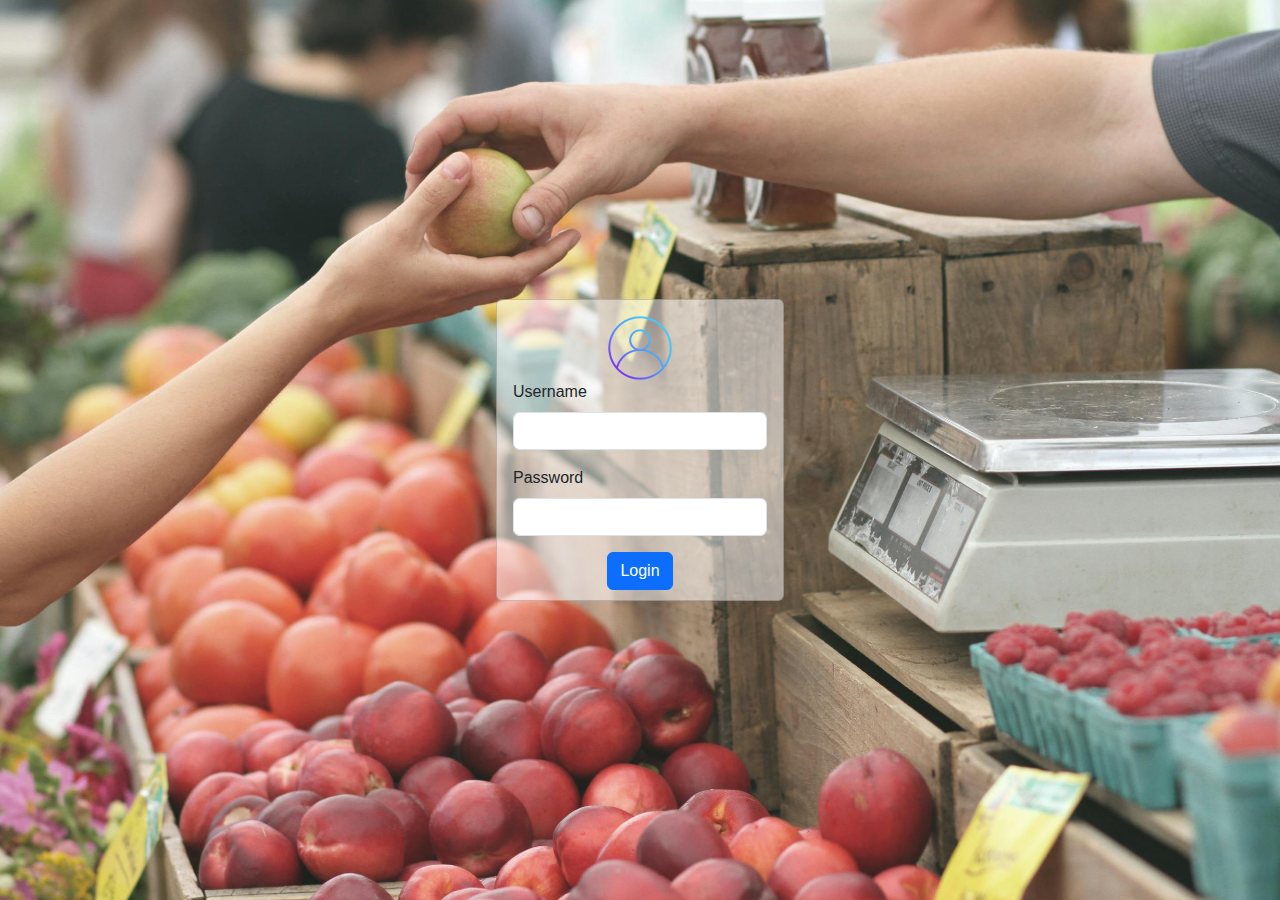
<file: index.html>
<!DOCTYPE html>
<html lang="en">
<head>
    <meta charset="UTF-8">
    <title>POS System</title>
    <link rel="stylesheet" href="assets/normalize.css">
    <link href="https://cdn.jsdelivr.net/npm/bootstrap@5.3.3/dist/css/bootstrap.min.css" rel="stylesheet" integrity="sha384-QWTKZyjpPEjISv5WaRU9OFeRpok6YctnYmDr5pNlyT2bRjXh0JMhjY6hW+ALEwIH" crossorigin="anonymous">

    <style>

        #login {
            width: 100vw;
            height: 100vh;
            background-image: url("assets/images/pexels-erik-scheel-95425.jpg");
            background-repeat: no-repeat;
            background-position: center;
            background-size: cover;

            position: relative;

        }

        #loginIcon {

            height: 4rem;
            width: 4rem;

            background-image: url("assets/images/login.png");
            background-repeat: no-repeat;
            background-position: center;
            background-size: cover;

            position: absolute;

            left: 0;
            right: 0;
            margin: auto;

        }

        /*body {
            font-family: 'Roboto', sans-serif;
            overflow: hidden;
        }

        #login {
            width: 100vw;
            height: 100vh;
            background-image: url("assets/images/pexels-erik-scheel-95425.jpg");
            background-repeat: no-repeat;
            background-position: center;
            background-size: cover;

            position: relative;

        }

        #loginForm {

            position: absolute;

            top: 0;
            bottom: 0;
            left: 0;
            right: 0;
            margin: auto;

            width: fit-content;
            height: fit-content;
        }

        .card {
            background-color: rgba(255, 255, 255, 0.5);
        }

        #btnLogin {
            width: fit-content;
        }

        #loginIconWrap {
            position: relative;
            width: 100%;
            height: 4rem;
        }

        #loginIcon {

            height: 4rem;
            width: 4rem;

            background-image: url("assets/images/login.png");
            background-repeat: no-repeat;
            background-position: center;
            background-size: cover;

            position: absolute;

            left: 0;
            right: 0;
            margin: auto;

        }

        #btnWrap {
            position: relative;
            width: 100%;
            height: 2rem;
        }

        #btnLogin {

            position: absolute;
            left: 0;
            right: 0;
            margin: auto;

        }*/

    </style>

</head>
<body>

    <!-- login page -->

    <section id="login" >

        <div id="loginForm">

            <div class="card" style="width: 18rem;">
                <div class="card-body">


                    <div id="loginIconWrap">
                        <div id="loginIcon"></div>
                    </div>

                    <form >
                        <div class="mb-3">
                            <label for="username" class="form-label">Username</label>
                            <input type="text" class="form-control" id="username" aria-describedby="emailHelp">
                        </div>
                        <div class="mb-3">
                            <label for="exampleInputPassword1" class="form-label">Password</label>
                            <input type="password" class="form-control" id="exampleInputPassword1">
                        </div>

                        <div id="btnWrap">
                            <div id="btnLogin">
                                <button id="login-button" type="button" class="btn btn-primary">Login</button>
                            </div>
                        </div>

                    </form>
                </div>
            </div>
        </div>

    </section>


    <!-- home -->

    <section id="home">

        <header>
            <nav class="navbar navbar-expand-lg  custom-navbar " >
                <div class="container-fluid">
                    <a class="navbar-brand logo-name" href="#">MH Grocery Stores</a>
                    <button class="navbar-toggler" type="button" data-bs-toggle="collapse" data-bs-target="#navbarNavAltMarkup" aria-controls="navbarNavAltMarkup" aria-expanded="false" aria-label="Toggle navigation">
                        <span class="navbar-toggler-icon"></span>
                    </button>
                    <div class="collapse navbar-collapse" id="navbarNavAltMarkup">
                        <div class="navbar-nav">
                            <a id="home-link" class="nav-link" >Home</a>
                            <a id="orders-link" class="nav-link">Orders</a>
                            <a id="item-link" class="nav-link">Items</a>
                            <a id="customer-link" class="nav-link">Customers</a>
                        </div>
                    </div>

                    <nav class="navbar ">
                        <form class="container-fluid justify-content-start">
                            <button id="logout-button" class="btn btn-sm btn-outline-secondary" type="button">Logout</button>
                        </form>
                    </nav>
                </div>
            </nav>

        </header>

        <section id="home-content" class="home-content container">

            <div class="row" >

                <div class="col-12 col-sm-12 col-md-6 col-lg-3 col-xl-3 col-xxl-3" >
                    <div class="card cus-card">

                        <h5 class="card-header cus-card-header">Order History</h5>

                        <div class="card-body">

                            <form class="row g-3">

                                <div class="col-md-6">
                                    <label for="input-year" class="form-label">Select Year</label>
                                    <select id="input-year" class="form-select">
                                        <option selected></option>
                                        <option>2023</option>
                                        <option>2024</option>
                                    </select>
                                </div>

                                <div class="col-12 text-end">
                                    <button id="view-orders" type="button" class="btn btn-primary" data-bs-toggle="modal" data-bs-target="#exampleModal">View Orders</button>
                                </div>
                            </form>

                        </div>
                    </div>
                </div>

                <div class="col-12 col-sm-12 col-md-6 col-lg-7 col-xl-7 col-xxl-7" >
                    <div class="card cus-card">

                        <h5 class="card-header cus-card-header">Order History by Customer</h5>

                        <div class="card-body">

                            <form class="row g-3">

                                <div class="col-md-4">
                                    <label for="input-cus-type" class="form-label">Search by</label>
                                    <select id="input-cus-type" class="form-select">
                                        <option selected></option>
                                        <option>ID</option>
                                        <option>Name</option>
                                    </select>
                                </div>

                                <div class="col-md-6">
                                    <label for="cus-name" class="form-label">Name or ID</label>
                                    <input id="cus-name" type="text" class="form-control">
                                </div>

                                <div class="text-end">
                                    <button id="cus-history-view" type="button" class="btn btn-primary" data-bs-toggle="modal" data-bs-target="#customerHistory">View History</button>
                                </div>
                            </form>

                        </div>
                    </div>
                </div>

                <div class="col-12 col-sm-12 col-md-6 col-lg-2 col-xl-2 col-xxl-2" >
                    <div class="card cus-card">

                        <h5 class="card-header cus-card-header">Lists</h5>

                        <div class="card-body">

                            <form class="row g-3">

                                <div class="col-12 text-center">
                                    <button type="button" class="btn btn-outline-primary" data-bs-toggle="modal" data-bs-target="#customerList">Customers</button>
                                </div>

                                <div class="col-12 text-center">
                                    <button type="button" class="btn btn-outline-success" data-bs-toggle="modal" data-bs-target="#ItemList">Items</button>
                                </div>

                            </form>

                        </div>
                    </div>
                </div>


                <div class="col-12 col-sm-12 col-md-12 col-lg-12 col-xl-12 col-xxl-12" >
                    <div class="card card-progress cus-card">

                        <h5 class="card-header cus-card-progress-header">Sales by Month</h5>

                        <div class="card-body">
                            <div class="progress-bars">
                                <label for="jan">January</label>
                                <div id="jan" class="progress" role="progressbar" aria-label="Info example" aria-valuenow="50" aria-valuemin="0" aria-valuemax="100">
                                    <div class="progress-bar bg-info text-dark" style="width: 25%">25%</div>
                                </div>

                                <br>


                                <label for="feb">February</label>
                                <div id="feb" class="progress" role="progressbar" aria-label="Info example" aria-valuenow="50" aria-valuemin="0" aria-valuemax="100">
                                    <div class="progress-bar bg-info text-dark" style="width: 50%">50%</div>
                                </div>

                                <br>

                                <label for="mar">March</label>
                                <div id="mar" class="progress" role="progressbar" aria-label="Info example" aria-valuenow="50" aria-valuemin="0" aria-valuemax="100">
                                    <div class="progress-bar bg-info text-dark" style="width: 75%">75%</div>
                                </div>

                                <br>

                                <label for="apr">April</label>
                                <div id="apr" class="progress" role="progressbar" aria-label="Info example" aria-valuenow="50" aria-valuemin="0" aria-valuemax="100">
                                    <div class="progress-bar bg-info text-dark" style="width: 100%">100%</div>
                                </div>

                                <br>

                            </div>
                            <a href="orders.html" class="card-link">Go to orders</a>
                        </div>
                    </div>
                </div>

            </div>

        </section>

    </section>


    <!-- Customer page -->

    <section id="customer-content" class="container">

        <div class="row">
            <div class="card cus-card col-10 col-sm-10   col-md-6 col-lg-6 col-xl-6 col-xxl-6"  >

                <h5 class="card-header">New Customer</h5>

                <div class="card-body">
                    <h5 class="card-title">Customer info</h5>

                    <form id="customer-form">

                        <div class="mb-3">
                            <label for="customer-id" class="form-label">Customer ID</label>
                            <input type="text" class="form-control" id="customer-id" placeholder="Enter customer's mobile number">
                        </div>

                        <div class="mb-3">
                            <label for="customer-name" class="form-label">Customer Name</label>
                            <input type="text" class="form-control" id="customer-name" placeholder="Enter customer's name">
                        </div>

                        <div class="mb-3">
                            <label for="customer-email" class="form-label">Email address</label>
                            <input type="email" class="form-control" id="customer-email" aria-describedby="emailHelp" placeholder="Enter customer's email">
                        </div>

                        <div class="mb-3">
                            <label for="customer-address" class="form-label">Customer Address</label>
                            <textarea class="form-control" placeholder="Enter customer's address" id="customer-address" style="height: 100px"></textarea>
                        </div>

                        <div class="text-end">
                            <button id="customer-save" type="button" class="btn btn-warning">Save</button>
                            <button id="customer-save-clear" type="button" class="btn btn-primary">Clear</button>
                        </div>

                    </form>

                </div>
            </div>

            <div id="div-search" class="card cus-card col-10 col-sm-10 col-md-6 col-lg-4 col-xl-4 col-xxl-4" >

                <h5 class="card-header">Customer Details</h5>

                <div class="card-body">
                    <h5 class="card-title">Search Customer</h5>

                    <form id="customer-search-form">
                        <div class="mb-3">
                            <input type="text" class="form-control" id="cus-id-search" placeholder="Enter customer's  mobile/name">
                        </div>

                        <div class="text-end">
                            <button id="customer-search" type="button" class="btn btn-warning" data-bs-toggle="modal" data-bs-target="#customerModal">Search</button>
                            <button id="customer-search-clear" type="button" class="btn btn-primary">clear</button>
                        </div>
                    </form>

                </div>
            </div>

            <div id="div-customer-table" class="card cus-card col-8 col-sm-8 col-md-12 col-lg-12 col-xl-12 col-xxl-12" >

                <h5 class="card-header">Customers</h5>

                <div class="card-body">
                    <section class="table-view">
                        <table class="table table-striped">
                            <thead>
                            <tr>
                                <th scope="col">ID</th>
                                <th scope="col">Name</th>
                                <th scope="col">Email address</th>
                                <th scope="col">Address</th>
                            </tr>
                            </thead>
                            <tbody id="customer-table-body">
                            </tbody>
                        </table>
                    </section>
                </div>
            </div>

        </div>

    </section>


    <!-- Item page -->
    <section id="item-content" class="container">

        <div class="row">
            <div class="card cus-card col-10 col-sm-10   col-md-6 col-lg-6 col-xl-6 col-xxl-6"  >

                <h5 class="card-header">New Item</h5>

                <div class="card-body">
                    <h5 class="card-title">Item info</h5>

                    <form id="item-form">

                        <div class="mb-3">
                            <label for="item-id" class="form-label">Item code</label>
                            <input type="text" class="form-control" id="item-id" placeholder="Enter item code">
                        </div>

                        <div class="mb-3">
                            <label for="item-name" class="form-label">Item Name</label>
                            <input type="text" class="form-control" id="item-name" placeholder="Enter item name">
                        </div>

                        <div class="mb-3">
                            <label for="item-uni-price" class="form-label">Unit price</label>
                            <input type="text" class="form-control" id="item-uni-price" placeholder="Enter unit price">
                        </div>

                        <div class="mb-3">
                            <label for="item-qty" class="form-label">Quantity</label>
                            <input type="text" class="form-control" id="item-qty" placeholder="Enter quantity">
                        </div>

                        <div class="text-end">
                            <button id="item-save" type="button" class="btn btn-success">Save</button>
                            <button id="item-save-clear" type="button" class="btn btn-secondary">Clear</button>
                        </div>

                    </form>


                </div>
            </div>

            <div id="div-item-search" class="card cus-card col-10 col-sm-10 col-md-6 col-lg-4 col-xl-4 col-xxl-4" >

                <h5 class="card-header">Item Details</h5>

                <div class="card-body">
                    <h5 class="card-title">Search Item</h5>

                    <form id="item-search-form">
                        <div class="mb-3">
                            <input type="text" class="form-control" id="item-id-search" placeholder="Enter item code/name">
                        </div>

                        <div class="text-end">
                            <button id="item-search" type="button" class="btn btn-warning" data-bs-toggle="modal" data-bs-target="#itemModal">Search</button>
                            <button id="reset-item-search" type="button" class="btn btn-secondary">clear</button>
                        </div>
                    </form>

                </div>
            </div>

            <div id="div-item-table" class="card cus-card col-8 col-sm-8 col-md-12 col-lg-12 col-xl-12 col-xxl-12" >

                <h5 class="card-header">Items</h5>

                <div class="card-body">
                    <section class="table-view">
                        <table class="table table-striped">
                            <thead>
                            <tr>
                                <th scope="col">Code</th>
                                <th scope="col">Name</th>
                                <th scope="col">Unit price</th>
                                <th scope="col">Quantity</th>
                            </tr>
                            </thead>
                            <tbody id="item-table-body">

                            </tbody>
                        </table>
                    </section>
                </div>
            </div>

        </div>

    </section>

    <!-- Orders page -->

    <section id="order-content" class="container">

        <div class="row">
            <div class="card cus-card col-10 col-sm-10  col-md-4 col-lg-4 col-xl-4 col-xxl-4"  >

                <h5 class="card-header">Invoice Details</h5>

                <div class="card-body">

                    <form id="form-cus-details" class="row g-3">
                        <div class="col-md-6">
                            <label for="order-id" class="form-label">Order ID</label>
                            <input type="text" class="form-control" id="order-id">
                        </div>
                        <div class="col-md-6">
                            <div class="form-group">
                                <label for="datepicker" class="form-label">Select Date:</label>
                                <input type="date" class="form-control datepicker" id="datepicker" placeholder="Select date">
                            </div>
                        </div>

                        <div class="col-md-6">
                            <label for="input-cus-id" class="form-label">Customer ID</label>
                            <select id="input-cus-id" class="form-select">
                            </select>
                        </div>
                        <div class="col-12">
                            <label for="order-cus-name" class="form-label">Name</label>
                            <input type="text" class="form-control" id="order-cus-name">
                        </div>
                        <div class="col-6">
                            <label for="order-cus-address" class="form-label">Address</label>
                            <input type="text" class="form-control" id="order-cus-address" >
                        </div>
                        <div class="col-md-6">
                            <label for="order-cus-email" class="form-label">Email</label>
                            <input type="text" class="form-control" id="order-cus-email">
                        </div>

                    </form>

                </div>
            </div>

            <div id="div-item" class="card cus-card col-10 col-sm-10 col-md-3 col-lg-3 col-xl-3 col-xxl-3" >

                <h5 class="card-header">Item Select</h5>

                <div class="card-body">

                    <form id="form-item-details" class="row g-3">

                        <div class="col-md-6">
                            <label for="input-item-code" class="form-label">Item Code</label>
                            <select id="input-item-code" class="form-select">
                            </select>
                        </div>

                        <div class="col-12">
                            <label for="order-itm-name" class="form-label">Name</label>
                            <input type="text" class="form-control" id="order-itm-name">
                        </div>

                        <div class="col-md-6">
                            <label for="order-itm-price" class="form-label">Price</label>
                            <input type="text" class="form-control" id="order-itm-price">
                        </div>

                        <div class="col-md-6">
                            <label for="itm-qty" class="form-label">Qty on hand</label>
                            <label type="text" class="form-control" id="itm-qty"></label>
                        </div>

                        <div class="col-md-6">
                            <label for="itm-buy-qty" class="form-label">Qty</label>
                            <input type="text" class="form-control" id="itm-buy-qty">
                        </div>

                        <div class="col-12 text-end">
                            <button id="add-item-order" type="button" class="btn btn-primary">Add item</button>
                        </div>
                    </form>

                </div>
            </div>

            <div id="div-amount" class="card cus-card col-10 col-sm-10 col-md-4 col-lg-4 col-xl-4 col-xxl-4" >

                <h5 class="card-header">Transaction</h5>

                <div class="card-body">

                    <form id="form-transaction-details" class="row g-3">

                        <div class="row g-3 align-items-center ">
                            <div class="col-auto">
                                <label for="total" class="col-form-label text-primary ">Total</label>
                            </div>
                            <div class="col-auto">
                                <input type="text" id="total" class="form-control border border-primary" aria-describedby="passwordHelpInline">
                            </div>
                        </div>

                        <div class="row g-3 align-items-center ">
                            <div class="col-auto">
                                <label for="subtotal" class="col-form-label text-danger">Subtotal</label>
                            </div>
                            <div class="col-md-9">
                                <input type="text" id="subtotal" class="form-control border border-danger text-danger" aria-describedby="passwordHelpInline">
                            </div>
                        </div>

                        <div class="col-6">
                            <label for="cash" class="form-label">Cash</label>
                            <input type="text" class="form-control" id="cash">
                        </div>

                        <div class="col-md-6">
                            <label for="discount" class="form-label">Discount</label>
                            <select id="discount" class="form-select">
                                <option id="zero-per" value="0">0%</option>
                                <option id="five-per" value="5">5%</option>
                                <option id="ten-per" value="10">10%</option>
                            </select>
                        </div>

                        <div class="col-md-6">
                            <label for="balance" class="form-label">Change</label>
                            <input type="text" class="form-control" id="balance">
                        </div>

                        <div class="col-12 text-center">
                            <button id="cancel-order" type="button" class="btn btn-danger">Cancel</button>
                            <button id="purchase" type="button" class="btn btn-primary">Purchase</button>
                        </div>
                    </form>

                </div>
            </div>

            <div id="div-order-table" class="card cus-card col-8 col-sm-8 col-md-12 col-lg-12 col-xl-12 col-xxl-12" >

                <h5 class="card-header">Items</h5>

                <div class="card-body">
                    <section class="table-view">
                        <table class="table table-striped">
                            <thead>
                            <tr>
                                <th scope="col">Item Code</th>
                                <th scope="col">Item Name</th>
                                <th scope="col">Quantity</th>
                                <th scope="col">Item Total</th>
                            </tr>
                            </thead>
                            <tbody id="cart-table-body">

                            </tbody>
                        </table>
                    </section>
                </div>
            </div>

        </div>

    </section>

    <!-- Modals -->


    <!-- Modals for home page -->

    <!-- Modal for View orders -->
    <div class="modal fade" id="exampleModal" tabindex="-1" aria-labelledby="exampleModalLabel" aria-hidden="true">
        <div class="modal-dialog">
            <div class="modal-content">
                <div class="modal-header">
                    <h1 class="modal-title fs-5" id="exampleModalLabel">Order History</h1>
                    <button type="button" class="btn-close" data-bs-dismiss="modal" aria-label="Close"></button>
                </div>
                <div class="modal-body">
                    <div id="div-ord-table" class="card cus-card col-8 col-sm-8 col-md-12 col-lg-12 col-xl-12 col-xxl-12" >

                        <h5 class="card-header">Orders</h5>

                        <div class="card-body">
                            <section class="table-view">
                                <table class="table table-striped">
                                    <thead>
                                    <tr>
                                        <th scope="col">Order ID</th>
                                        <th scope="col">Customer ID</th>
                                        <th scope="col">Date</th>
                                        <th scope="col">Amount</th>
                                    </tr>
                                    </thead>
                                    <tbody id="home-orders-body">
                                    </tbody>
                                </table>
                            </section>
                        </div>
                    </div>
                </div>
                <div class="modal-footer">
                    <button type="button" class="btn btn-secondary" data-bs-dismiss="modal">Close</button>
                </div>
            </div>
        </div>
    </div>

    <!-- Modal for Customer list-->
    <div class="modal fade" id="customerList" tabindex="-1" aria-labelledby="customer-list" aria-hidden="true">
        <div class="modal-dialog">
            <div class="modal-content">
                <div class="modal-header">
                    <h1 class="modal-title fs-5" id="customer-list">Customer List</h1>
                    <button type="button" class="btn-close" data-bs-dismiss="modal" aria-label="Close"></button>
                </div>
                <div class="modal-body">
                    <div id="div-cus-table" class="card cus-card col-8 col-sm-8 col-md-12 col-lg-12 col-xl-12 col-xxl-12" >

                        <h5 class="card-header">Customers</h5>

                        <div class="card-body">
                            <section class="table-view">
                                <table class="table table-striped">
                                    <thead>
                                    <tr>
                                        <th scope="col">Customer ID</th>
                                        <th scope="col">Customer Name</th>
                                        <th scope="col">Email</th>
                                        <th scope="col">Address</th>
                                    </tr>
                                    </thead>
                                    <tbody>
                                    <tr>
                                        <th>C1</th>
                                        <td>Dimuthu</td>
                                        <td>dimuthu@gmail.com</td>
                                        <td>Wadduwa</td>
                                    </tr>
                                    <tr>
                                        <th>C2</th>
                                        <td>Dilan</td>
                                        <td>dilan@gmail.com</td>
                                        <td>Moratuwa</td>
                                    </tr>
                                    <tr>
                                        <th>C3</th>
                                        <td>Pasindu</td>
                                        <td>pasindu@gmail.com</td>
                                        <td>Dompe</td>
                                    </tr>
                                    </tbody>
                                </table>
                            </section>
                        </div>
                    </div>
                </div>
                <div class="modal-footer">
                    <button type="button" class="btn btn-secondary" data-bs-dismiss="modal">Close</button>
                </div>
            </div>
        </div>
    </div>

    <!-- Modal for Customer order history -->
    <div class="modal fade" id="customerHistory" tabindex="-1" aria-labelledby="customer-history" aria-hidden="true">
        <div class="modal-dialog">
            <div class="modal-content">
                <div class="modal-header">
                    <h1 class="modal-title fs-5" id="customer-history">Customer History</h1>
                    <button type="button" class="btn-close" data-bs-dismiss="modal" aria-label="Close"></button>
                </div>
                <div class="modal-body">
                    <div id="div-cus-history-table" class="card cus-card col-8 col-sm-8 col-md-12 col-lg-12 col-xl-12 col-xxl-12" >

                        <h5 class="card-header">History</h5>

                        <div class="card-body">
                            <section class="table-view">
                                <table class="table table-striped">
                                    <thead>
                                    <tr>
                                        <th scope="col">Order ID</th>
                                        <th scope="col">Amount</th>
                                        <th scope="col">Date</th>
                                    </tr>
                                    </thead>
                                    <tbody id="cus-history-body">
                                    </tbody>
                                </table>
                            </section>
                        </div>
                    </div>
                </div>
                <div class="modal-footer">
                    <button type="button" class="btn btn-secondary" data-bs-dismiss="modal">Close</button>
                </div>
            </div>
        </div>
    </div>

    <!-- Modal for Item list-->
    <div class="modal fade" id="ItemList" tabindex="-1" aria-labelledby="item-list" aria-hidden="true">
        <div class="modal-dialog">
            <div class="modal-content">
                <div class="modal-header">
                    <h1 class="modal-title fs-5" id="item-list">Items</h1>
                    <button type="button" class="btn-close" data-bs-dismiss="modal" aria-label="Close"></button>
                </div>
                <div class="modal-body">
                    <div id="div-home-item-table" class="card cus-card col-8 col-sm-8 col-md-12 col-lg-12 col-xl-12 col-xxl-12" >

                        <h5 class="card-header">Items</h5>

                        <div class="card-body">
                            <section class="table-view">
                                <table class="table table-striped">
                                    <thead>
                                    <tr>
                                        <th scope="col">Code</th>
                                        <th scope="col">Name</th>
                                        <th scope="col">Unit price</th>
                                        <th scope="col">Quantity</th>
                                    </tr>
                                    </thead>
                                    <tbody>
                                    <tr>
                                        <th>1</th>
                                        <td>Rice</td>
                                        <td>200</td>
                                        <td>1000</td>
                                    </tr>
                                    <tr>
                                        <th>2</th>
                                        <td>Soap</td>
                                        <td>150</td>
                                        <td>100</td>
                                    </tr>
                                    <tr>
                                        <th>3</th>
                                        <td>Biscuits</td>
                                        <td>140</td>
                                        <td>200</td>
                                    </tr>
                                    </tbody>
                                </table>
                            </section>
                        </div>
                    </div>
                </div>
                <div class="modal-footer">
                    <button type="button" class="btn btn-secondary" data-bs-dismiss="modal">Close</button>
                </div>
            </div>
        </div>
    </div>


    <!-- Modals for customer page -->

    <!-- Modal for Search customer-->
    <div class="modal fade" id="customerModal" tabindex="-1" aria-labelledby="customerModalLabel" aria-hidden="true">
        <div class="modal-dialog">
            <div class="modal-content">
                <div class="modal-header">
                    <h1 class="modal-title fs-5" id="customerModalLabel">Customer Details</h1>
                    <button type="button" class="btn-close" data-bs-dismiss="modal" aria-label="Close"></button>
                </div>
                <div class="modal-body">
                    <section>

                        <div class="card cus-card"  >

                            <h5 class="card-header">New Customer</h5>

                            <div class="card-body">
                                <h5 class="card-title">Customer info</h5>

                                <form id="customer-modal-form">

                                    <div class="mb-3">
                                        <label for="customer-id" class="form-label">Customer ID</label>
                                        <input type="text" class="form-control" id="cus-id-search-modal" placeholder="Customer's mobile number">
                                    </div>

                                    <div class="mb-3">
                                        <label for="customer-name" class="form-label">Customer Name</label>
                                        <input type="text" class="form-control" id="cus-name-search-modal" placeholder="Customer's name">
                                    </div>

                                    <div class="mb-3">
                                        <label for="customer-email" class="form-label">Email address</label>
                                        <input type="email" class="form-control" id="cus-email-search-modal" aria-describedby="emailHelp" placeholder="Customer's email">
                                    </div>

                                    <div class="mb-3">
                                        <label for="customer-address" class="form-label">Customer Address</label>
                                        <textarea class="form-control" placeholder="Customer's address" id="cus-address-search-modal" style="height: 100px"></textarea>
                                    </div>
                                </form>

                                <div class="text-end">
                                    <button id="customer-update" type="button" class="btn btn-primary">Update</button>
                                    <button id="customer-delete" type="button" class="btn btn-primary">Delete</button>
                                    <button id="customer-modal-clear" type="button" class="btn btn-primary">Clear</button>
                                </div>
                            </div>
                        </div>

                    </section>
                </div>
                <div class="modal-footer">

                </div>
            </div>
        </div>
    </div>


    <!-- Modals for item page -->

    <!-- Modal for Search Item-->
    <div class="modal fade" id="itemModal" tabindex="-1" aria-labelledby="itemModalLabel" aria-hidden="true">
        <div class="modal-dialog">
            <div class="modal-content">
                <div class="modal-header">
                    <h1 class="modal-title fs-5" id="itemModalLabel">Item Details</h1>
                    <button type="button" class="btn-close" data-bs-dismiss="modal" aria-label="Close"></button>
                </div>
                <div class="modal-body">
                    <section>

                        <div class="card cus-card"  >

                            <h5 class="card-header">Item</h5>

                            <div class="card-body">
                                <h5 class="card-title">Item info</h5>

                                <form id="item-modal-form">

                                    <div class="mb-3">
                                        <label for="itm-code-search-modal" class="form-label">Code</label>
                                        <input type="text" class="form-control" id="itm-code-search-modal" placeholder="Item code">
                                    </div>

                                    <div class="mb-3">
                                        <label for="itm-name-search-modal" class="form-label">Name</label>
                                        <input type="text" class="form-control" id="itm-name-search-modal" placeholder="Name">
                                    </div>

                                    <div class="mb-3">
                                        <label for="itm-uni-price-search-modal" class="form-label">Unit Price</label>
                                        <input type="text" class="form-control" id="itm-uni-price-search-modal" placeholder="Unit price">
                                    </div>

                                    <div class="mb-3">
                                        <label for="itm-qty-search-modal" class="form-label">Quantity</label>
                                        <input type="text" class="form-control" id="itm-qty-search-modal" placeholder="Quantity">
                                    </div>
                                </form>

                                <div class="text-end">
                                    <button id="item-update" type="button" class="btn btn-primary">Update</button>
                                    <button id="item-delete" type="button" class="btn btn-danger">Delete</button>
                                    <button id="item-modal-clear" type="button" class="btn btn-secondary">Clear</button>
                                </div>
                            </div>
                        </div>

                    </section>
                </div>
                <div class="modal-footer">

                </div>
            </div>
        </div>
    </div>



    <script src="assets/lib/jquery-3.7.1.min.js"></script>
    <script src="https://cdn.jsdelivr.net/npm/bootstrap@5.3.3/dist/js/bootstrap.bundle.min.js" integrity="sha384-YvpcrYf0tY3lHB60NNkmXc5s9fDVZLESaAA55NDzOxhy9GkcIdslK1eN7N6jIeHz" crossorigin="anonymous"></script>

    <script src="assets/js/pos-script.js"></script>
    <script type="module" src="controller/itemController.js"></script>
    <script type="module" src="controller/customerController.js"></script>
    <script type="module" src="controller/orderController.js"></script>
    <script type="module" src="controller/homeController.js"></script>

</body>
</html>
</file>
